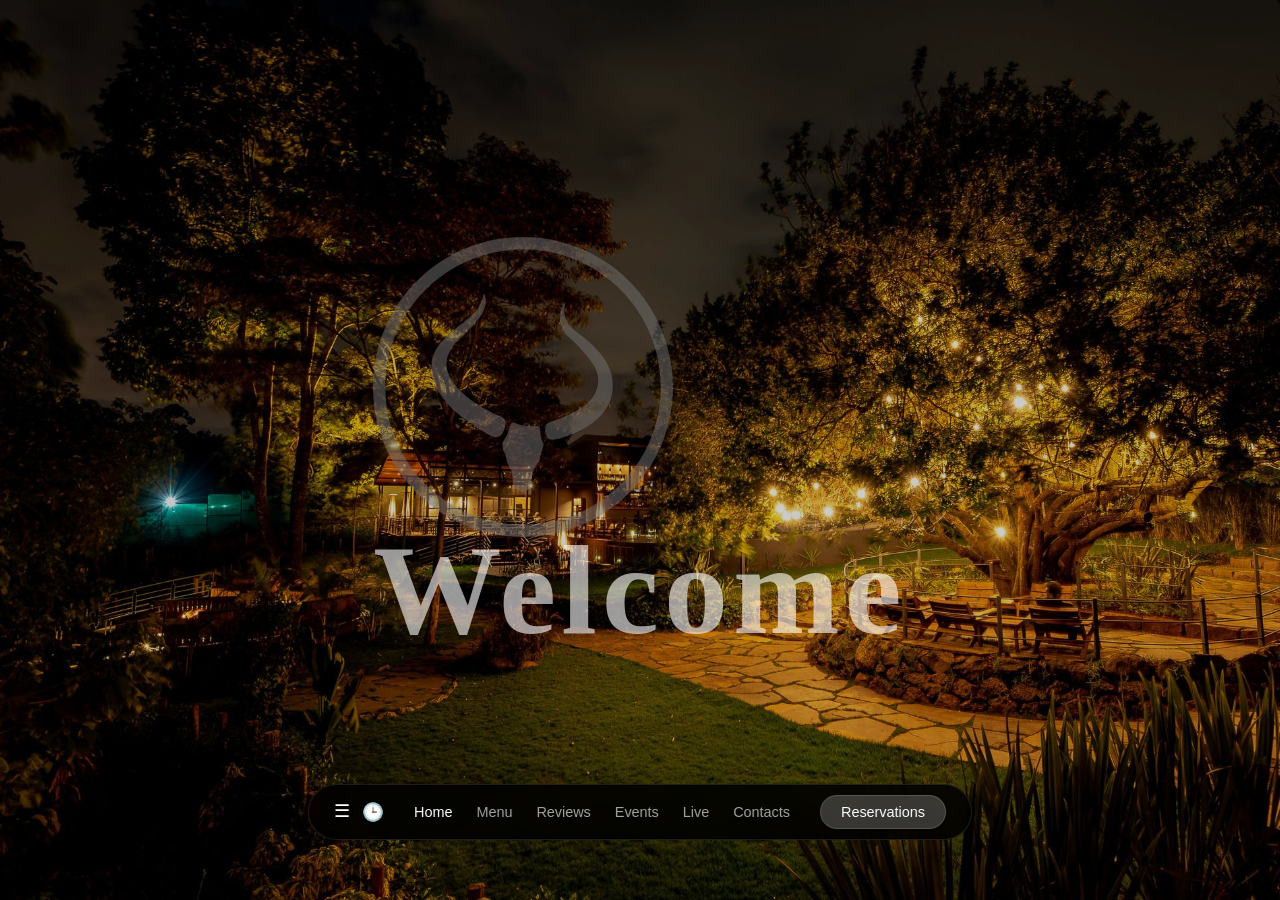
<file: index.html>
<!DOCTYPE html>
<html lang="en">
<head>
    <meta charset="UTF-8">
    <meta name="viewport" content="width=device-width, initial-scale=1.0">
    <title>Redirecting...</title>
    <script>
        // Redirect root to main.html
        window.location.href = '/main.html';
    </script>
</head>
<body>
    <p>Redirecting to home page...</p>
</body>
</html>
</file>
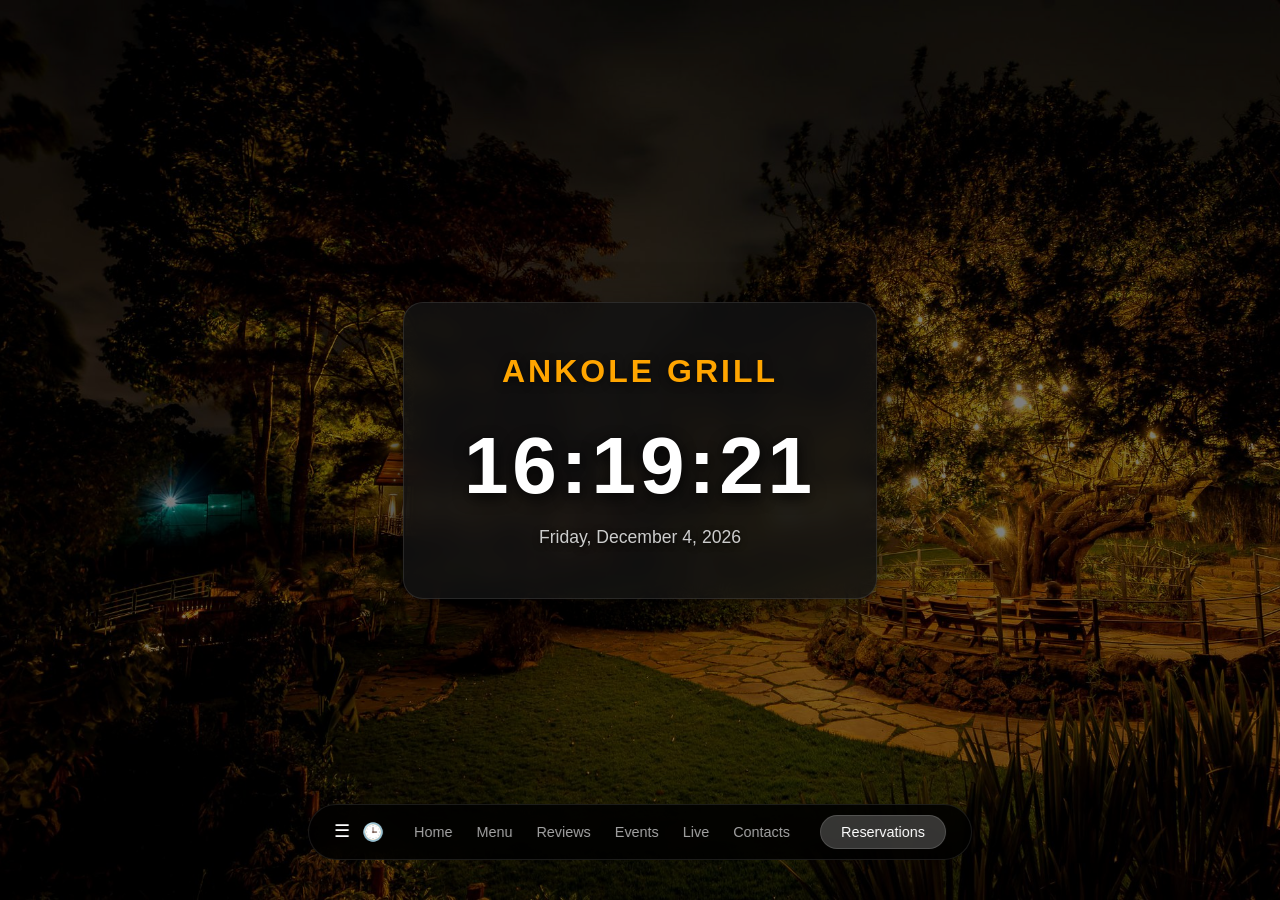
<file: clock.html>
<!DOCTYPE html>
<html lang="en">
<head>
    <meta charset="UTF-8">
    <meta name="viewport" content="width=device-width, initial-scale=1.0">
    <title>Clock - Ankole Grill</title>
    <link rel="stylesheet" href="shared.css">
    <link rel="stylesheet" href="clock.css">
</head>
<body>
    <main class="clock-container">
        <div class="clock-card">
            <h1>Ankole Grill</h1>
            <div class="clock-display" id="clock">00:00:00</div>
            <p class="clock-date" id="date"></p>
        </div>
    </main>

    <nav class="bottom-nav" aria-label="Main navigation">
        <div class="nav-icons">
            <button type="button" class="icon" aria-label="Open navigation menu" aria-expanded="false" aria-controls="clock-nav-links">☰</button>
            <a href="clock.html" title="Clock">🕒</a>
        </div>
        <div class="nav-links" id="clock-nav-links">
            <a href="main.html">Home</a>
            <a href="menu.html">Menu</a>
            <a href="reviews.html">Reviews</a>
            <a href="events.html">Events</a>
            <a href="live.html">Live</a>
            <a href="contacts.html">Contacts</a>
        </div>
        <a href="reservation.html" class="res-button">Reservations</a>
    </nav>
    <script src="main.js"></script>
</body>
</html>
</file>
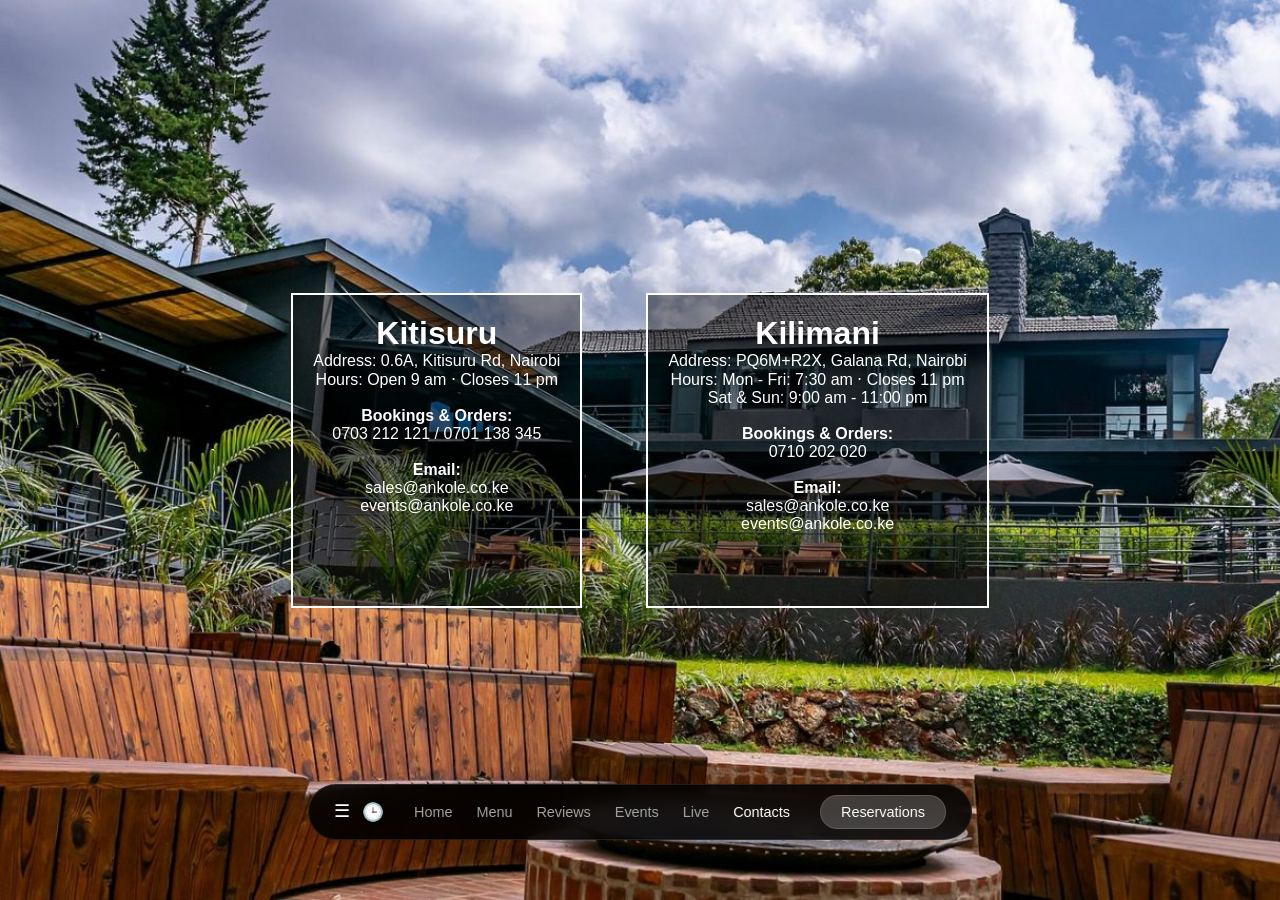
<file: contacts.html>
<!DOCTYPE html>
<html lang="en">
<head>
    <meta charset="UTF-8">
    <meta name="viewport" content="width=device-width, initial-scale=1.0">
    <meta name="description" content="Contact Ankole Grill restaurants">
    <title>Contacts - Ankole Grill</title>
    <link rel="stylesheet" href="shared.css">
    <link rel="stylesheet" href="contacts.css">
</head>
<body>
    <main class="mainbox">
        <div class="leftbox">
            <h1>Kitisuru</h1>
            <p>
                Address: 0.6A, Kitisuru Rd, Nairobi<br>
                Hours: Open 9 am ⋅ Closes 11 pm<br><br>
                <strong>Bookings & Orders:</strong><br>
                0703 212 121 / 0701 138 345<br><br>
                <strong>Email:</strong><br>
                sales@ankole.co.ke<br>
                events@ankole.co.ke
            </p>
        </div>

        <div class="rightbox">
            <h1>Kilimani</h1>
            <p>
                Address: PQ6M+R2X, Galana Rd, Nairobi<br>
                Hours: Mon - Fri: 7:30 am ⋅ Closes 11 pm<br>
                Sat & Sun: 9:00 am - 11:00 pm<br><br>
                <strong>Bookings & Orders:</strong><br>
                0710 202 020<br><br>
                <strong>Email:</strong><br>
                sales@ankole.co.ke<br>
                events@ankole.co.ke
            </p>
        </div>
    </main>

    <nav class="bottom-nav" aria-label="Main navigation">
        <div class="nav-icons">
            <button type="button" class="icon" aria-label="Open navigation menu" aria-expanded="false" aria-controls="contacts-nav-links">☰</button>
            <a href="clock.html" title="Clock">🕒</a>
        </div>
        <div class="nav-links" id="contacts-nav-links">
            <a href="main.html">Home</a>
            <a href="menu.html">Menu</a>
            <a href="reviews.html">Reviews</a>
            <a href="events.html">Events</a>
            <a href="live.html">Live</a>
            <a href="contacts.html" class="active">Contacts</a>
        </div>
        <a href="reservation.html" class="res-button">Reservations</a>
    </nav>
    <script src="main.js"></script>
</body>
</html>
</file>
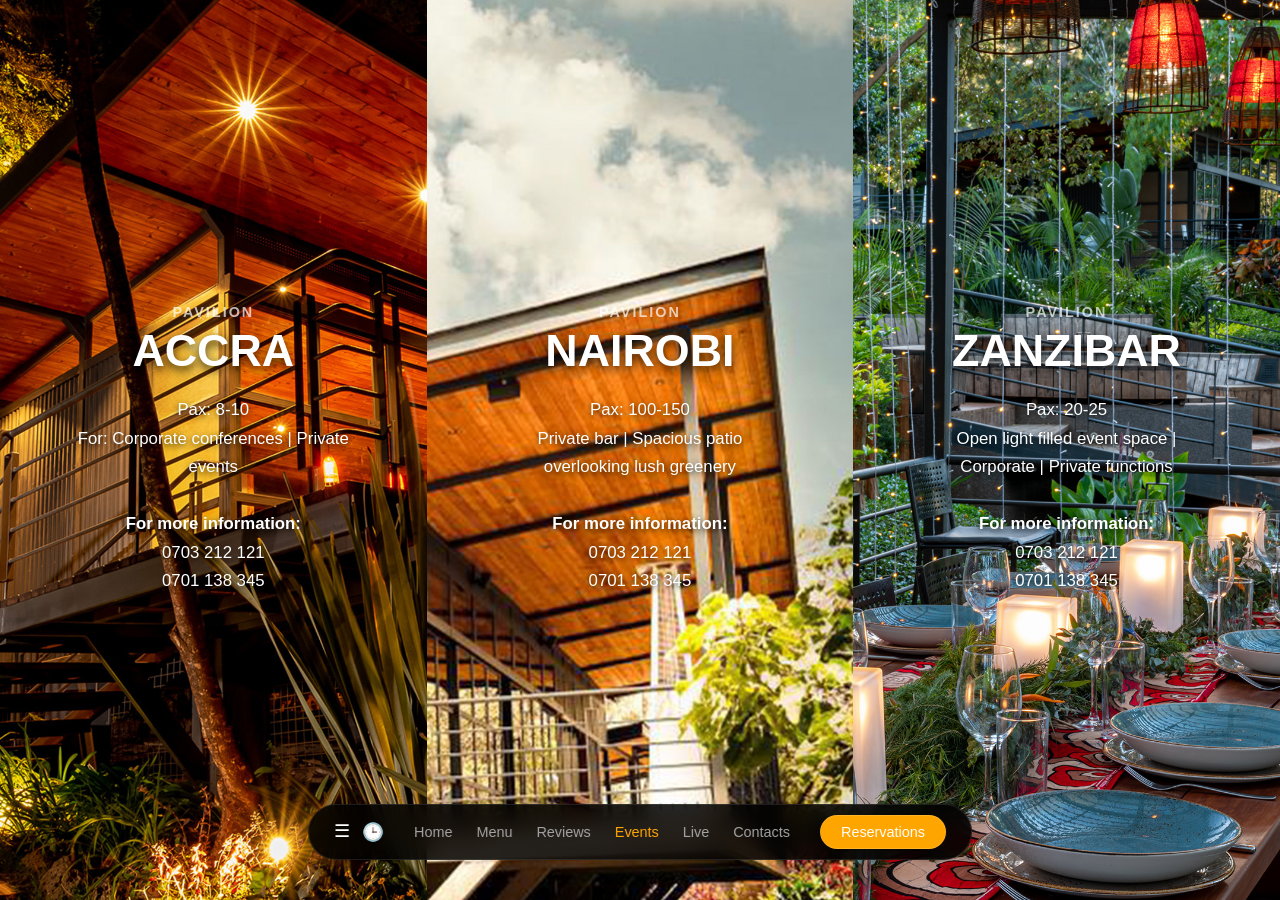
<file: events.html>
<!DOCTYPE html>
<html lang="en">
<head>
    <meta charset="UTF-8">
    <meta name="viewport" content="width=device-width, initial-scale=1.0">
    <meta name="description" content="Events at Ankole Grill">
    <title>Events - Ankole Grill</title>
    <link rel="stylesheet" href="shared.css">
    <link rel="stylesheet" href="events.css">
</head>
<body>
    <main class="main-container">
        <div class="left">
            <h3>Pavilion</h3>
            <h1>Accra</h1>
            <p>
                Pax: 8-10<br>
                For: Corporate conferences | Private events<br><br>
                <strong>For more information:</strong><br>
                0703 212 121<br>
                0701 138 345
            </p>
        </div>

        <div class="center">
            <h3>Pavilion</h3>
            <h1>Nairobi</h1>
            <p>
                Pax: 100-150<br>
                Private bar | Spacious patio overlooking lush greenery<br><br>
                <strong>For more information:</strong><br>
                0703 212 121<br>
                0701 138 345
            </p>
        </div>

        <div class="right">
            <h3>Pavilion</h3>
            <h1>Zanzibar</h1>
            <p>
                Pax: 20-25<br>
                Open light filled event space | Corporate | Private functions<br><br>
                <strong>For more information:</strong><br>
                0703 212 121<br>
                0701 138 345
            </p>
        </div>
    </main>

    <nav class="bottom-nav" aria-label="Main navigation">
        <div class="nav-icons">
            <button type="button" class="icon" aria-label="Open navigation menu" aria-expanded="false" aria-controls="events-nav-links">☰</button>
            <a href="clock.html" title="Clock">🕒</a>
        </div>
        <div class="nav-links" id="events-nav-links">
            <a href="main.html">Home</a>
            <a href="menu.html">Menu</a>
            <a href="reviews.html">Reviews</a>
            <a href="events.html" class="active">Events</a>
            <a href="live.html">Live</a>
            <a href="contacts.html">Contacts</a>
        </div>
        <a href="reservation.html" class="res-button">Reservations</a>
    </nav>
    <script src="main.js"></script>
</body>
</html>
</file>
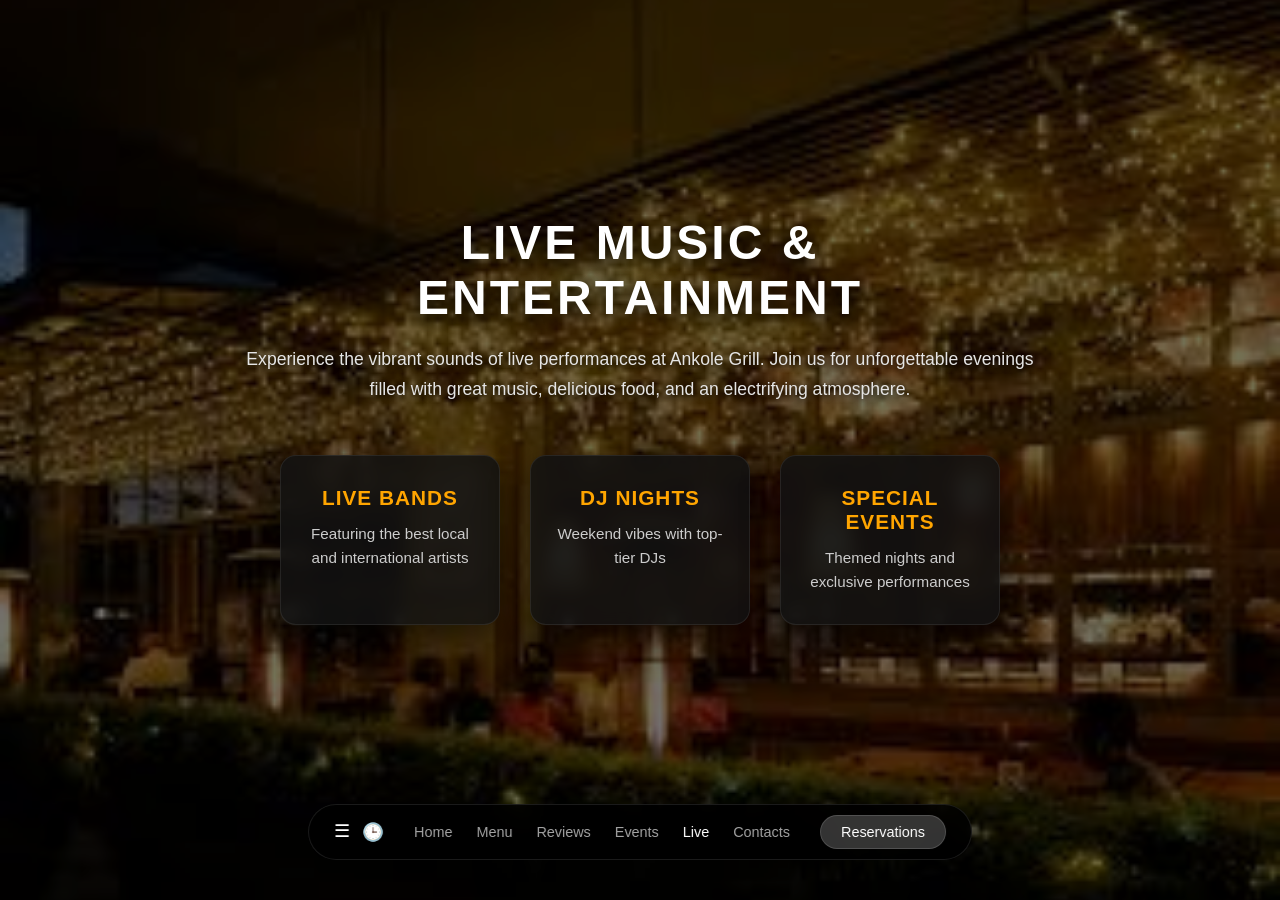
<file: live.html>
<!DOCTYPE html>
<html lang="en">
<head>
    <meta charset="UTF-8">
    <meta name="viewport" content="width=device-width, initial-scale=1.0">
    <meta name="description" content="Ankole Grill - Live Music & Entertainment">
    <title>Live - Ankole Grill</title>
    <link rel="stylesheet" href="shared.css">
    <link rel="stylesheet" href="live.css">
</head>
<body>
    <main class="live-container">
        <div class="live-content">
            <h1>Live Music & Entertainment</h1>
            <p>Experience the vibrant sounds of live performances at Ankole Grill. Join us for unforgettable evenings filled with great music, delicious food, and an electrifying atmosphere.</p>
            <div class="live-highlights">
                <div class="highlight-item">
                    <h2>Live Bands</h2>
                    <p>Featuring the best local and international artists</p>
                </div>
                <div class="highlight-item">
                    <h2>DJ Nights</h2>
                    <p>Weekend vibes with top-tier DJs</p>
                </div>
                <div class="highlight-item">
                    <h2>Special Events</h2>
                    <p>Themed nights and exclusive performances</p>
                </div>
            </div>
        </div>
    </main>

    <nav class="bottom-nav" aria-label="Main navigation">
        <div class="nav-icons">
            <button type="button" class="icon" aria-label="Open navigation menu" aria-expanded="false" aria-controls="live-nav-links">☰</button>
            <a href="clock.html" title="Clock">🕒</a>
        </div>
        <div class="nav-links" id="live-nav-links">
            <a href="main.html">Home</a>
            <a href="menu.html">Menu</a>
            <a href="reviews.html">Reviews</a>
            <a href="events.html">Events</a>
            <a href="live.html" class="active">Live</a>
            <a href="contacts.html">Contacts</a>
        </div>
        <a href="reservation.html" class="res-button">Reservations</a>
    </nav>
    <script src="main.js"></script>
</body>
</html>
</file>
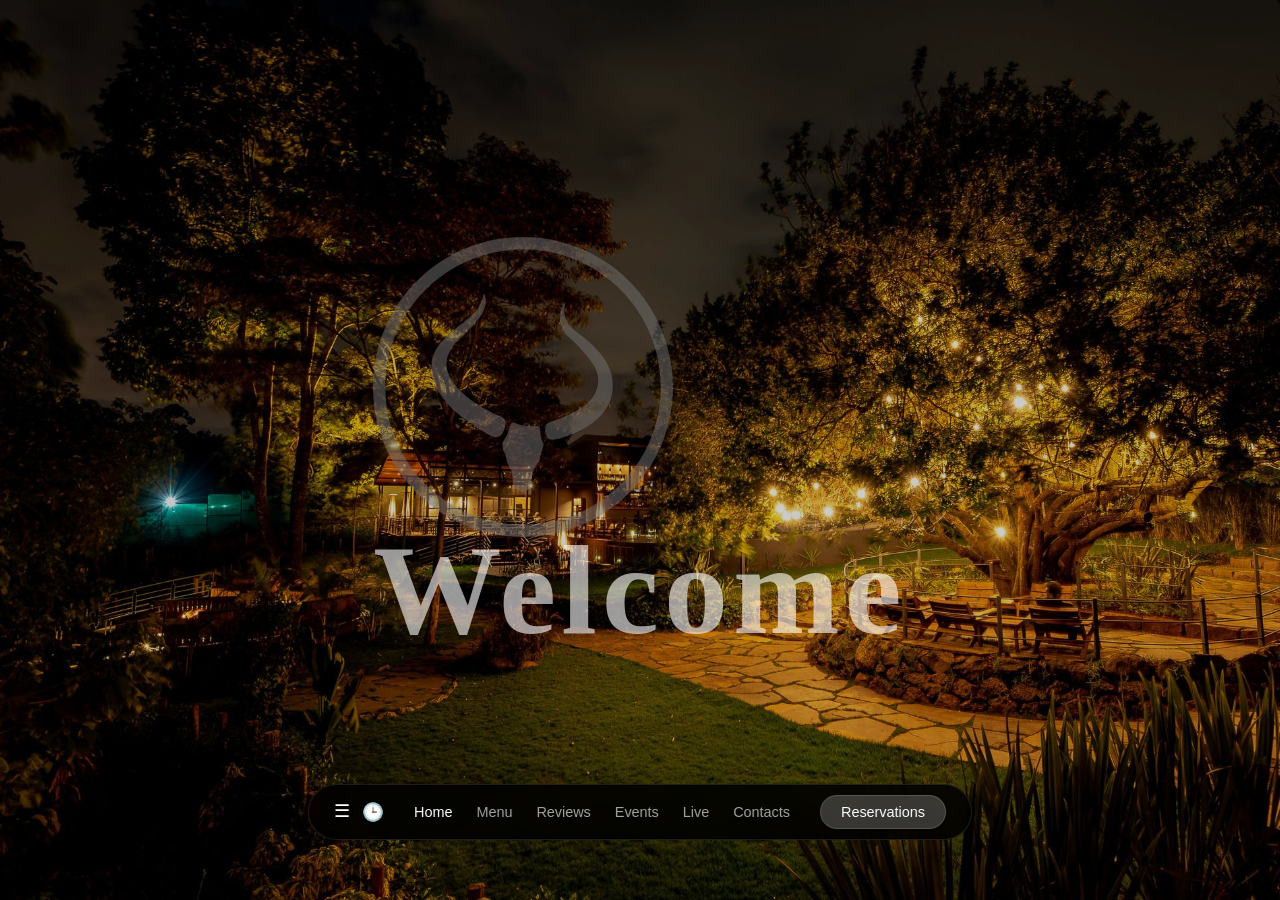
<file: main.html>
<!DOCTYPE html>
<html lang="en">
<head>
    <meta charset="UTF-8">
    <meta name="viewport" content="width=device-width, initial-scale=1.0">
    <meta name="description" content="Ankole Grill - Welcome to our restaurant">
    <title>Ankole Grill - Home</title>
    <link rel="stylesheet" href="shared.css">
    <link rel="stylesheet" href="main.css">
</head>
<body>
    <main class="home-hero">
        <div class="center-content">
            <img src="logo.svg" alt="Ankole Grill Logo" class="main-logo">
            <h1 class="welcome-text">Welcome</h1>
        </div>

        <nav class="bottom-nav" aria-label="Main navigation">
            <div class="nav-icons">
                <button type="button" class="icon" aria-label="Open navigation menu" aria-expanded="false" aria-controls="main-nav-links">☰</button>
                <a href="clock.html" title="Clock">🕒</a>
            </div>
            <div class="nav-links" id="main-nav-links">
                <a href="main.html" class="active">Home</a>
                <a href="menu.html">Menu</a>
                <a href="reviews.html">Reviews</a>
                <a href="events.html">Events</a>
                <a href="live.html">Live</a>
                <a href="contacts.html">Contacts</a>
            </div>

            <a href="reservation.html" class="res-button">Reservations</a>
        </nav>
    </main>
    <script src="main.js"></script>
</body>
</html>
</file>
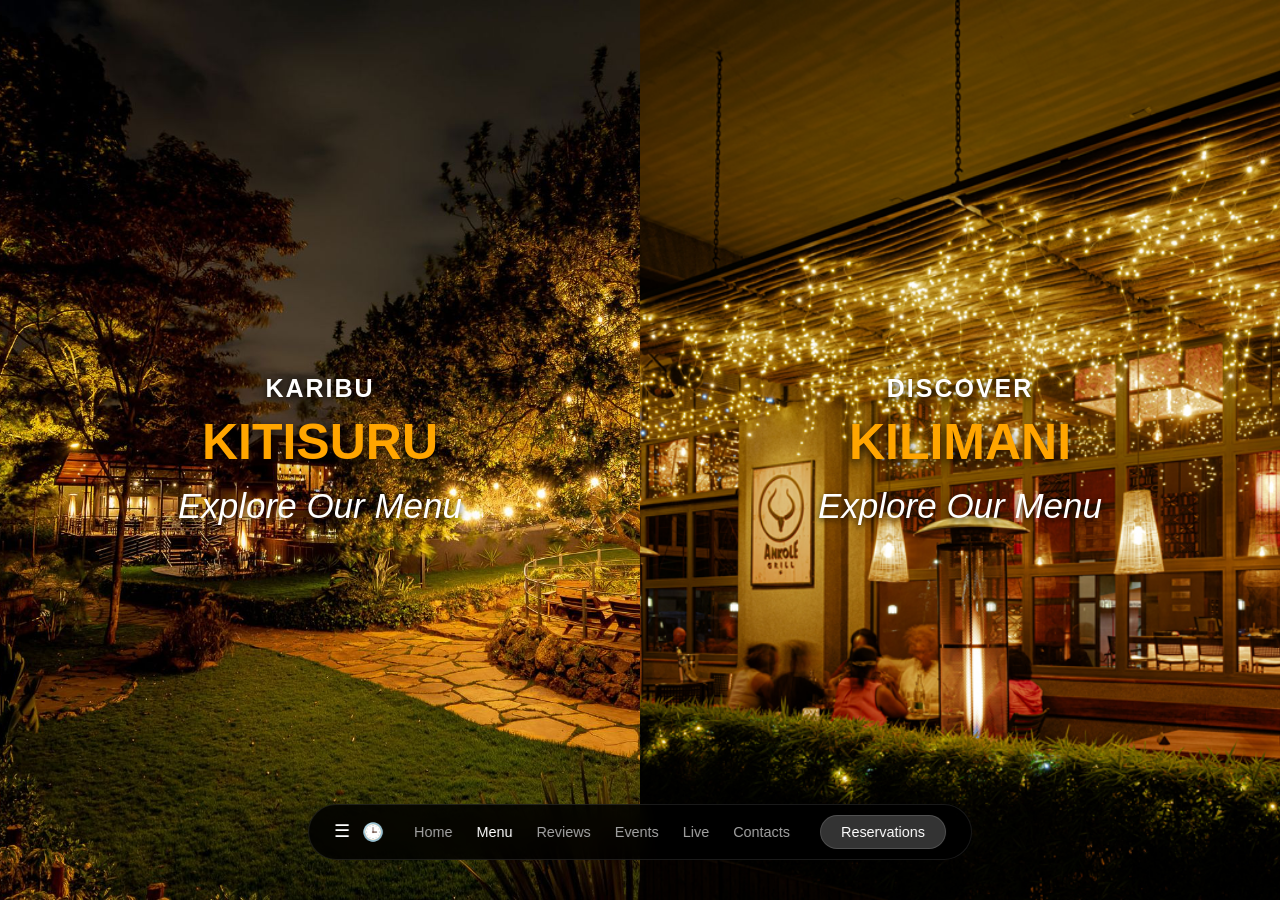
<file: menu.html>
<!DOCTYPE html>
<html lang="en">
<head>
    <meta charset="UTF-8">
    <meta name="viewport" content="width=device-width, initial-scale=1.0">
    <meta name="description" content="Explore Ankole Grill menu">
    <title>Menu - Ankole Grill</title>
    <link rel="stylesheet" href="shared.css">
    <link rel="stylesheet" href="menu.css">
</head>
<body>
    <main class="main-container">
        <div class="left">
            <h3>Karibu</h3>
            <h1>Kitisuru</h1>
            <h2>Explore Our Menu</h2>
        </div>

        <div class="right">
            <h3>Discover</h3>
            <h1>Kilimani</h1>
            <h2>Explore Our Menu</h2>
        </div>
    </main>

    <nav class="bottom-nav" aria-label="Main navigation">
        <div class="nav-icons">
            <button type="button" class="icon" aria-label="Open navigation menu" aria-expanded="false" aria-controls="menu-nav-links">☰</button>
            <a href="clock.html" title="Clock">🕒</a>
        </div>
        <div class="nav-links" id="menu-nav-links">
            <a href="main.html">Home</a>
            <a href="menu.html" class="active">Menu</a>
            <a href="reviews.html">Reviews</a>
            <a href="events.html">Events</a>
            <a href="live.html">Live</a>
            <a href="contacts.html">Contacts</a>
        </div>
        <a href="reservation.html" class="res-button">Reservations</a>
    </nav>
    <script src="main.js"></script>
</body>
</html>
</file>
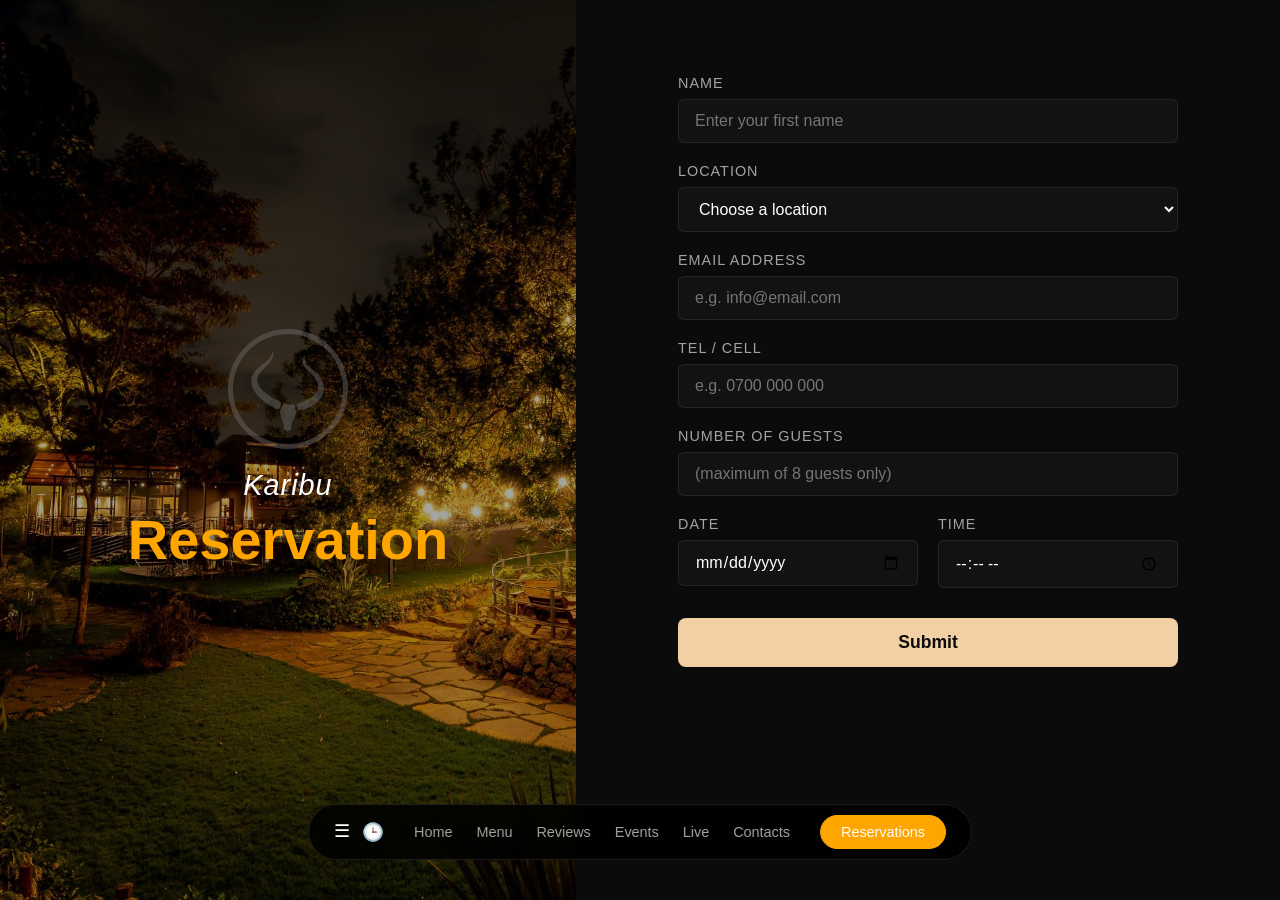
<file: reservation.html>
<!DOCTYPE html>
<html lang="en">
<head>
    <meta charset="UTF-8">
    <meta name="viewport" content="width=device-width, initial-scale=1.0">
    <meta name="description" content="Book a table at Ankole Grill">
    <title>Reservation - Ankole Grill</title>
    <link rel="stylesheet" href="shared.css">
    <link rel="stylesheet" href="reservation.css">
</head>
<body>
    <main class="reservation-container">
        <div class="brand-panel">
            <div class="logo-wrapper">
                <img src="logo.svg" alt="Ankole Grill Logo" class="brand-logo">
            </div>
            <div class="brand-text">
                <h3>Karibu</h3>
                <h1>Reservation</h1>
            </div>
        </div>

        <div class="form-panel">
            <form action="#" method="POST" class="booking-form" novalidate>
                <div class="form-group">
                    <label for="name">Name</label>
                    <input type="text" id="name" name="name" placeholder="Enter your first name" required>
                </div>

                <div class="form-group">
                    <label for="location">Location</label>
                    <select id="location" name="location" required>
                        <option value="" disabled selected hidden>Choose a location</option>
                        <option value="kitisuru">Kitisuru (Open 9 am - Closes 11 pm)</option>
                        <option value="kilimani">Kilimani (Open 7:30 am - Closes 11 pm)</option>
                    </select>
                </div>

                <div class="form-group">
                    <label for="email">Email Address</label>
                    <input type="email" id="email" name="email" placeholder="e.g. info@email.com" required>
                </div>

                <div class="form-group">
                    <label for="tel">Tel / Cell</label>
                    <input type="tel" id="tel" name="tel" placeholder="e.g. 0700 000 000" required>
                </div>

                <div class="form-group">
                    <label for="guests">Number of Guests</label>
                    <input type="number" id="guests" name="guests" min="1" max="8" placeholder="(maximum of 8 guests only)" required>
                </div>

                <div class="form-row">
                    <div class="form-group half-width">
                        <label for="date">Date</label>
                        <input type="date" id="date" name="date" required>
                    </div>

                    <div class="form-group half-width">
                        <label for="time">Time</label>
                        <input type="time" id="time" name="time" required>
                    </div>
                </div>

                <button type="submit" class="submit-button">Submit</button>
                <p id="formStatus" class="form-status" role="status" aria-live="polite"></p>
            </form>
        </div>
    </main>

    <nav class="bottom-nav" aria-label="Main navigation">
        <div class="nav-icons">
            <button type="button" class="icon" aria-label="Open navigation menu" aria-expanded="false" aria-controls="reservation-nav-links">☰</button>
            <a href="clock.html" title="Clock">🕒</a>
        </div>
        <div class="nav-links" id="reservation-nav-links">
            <a href="main.html">Home</a>
            <a href="menu.html">Menu</a>
            <a href="reviews.html">Reviews</a>
            <a href="events.html">Events</a>
            <a href="live.html">Live</a>
            <a href="contacts.html">Contacts</a>
        </div>
        <a href="reservation.html" class="res-button active">Reservations</a>
    </nav>
    <script src="main.js"></script>
</body>
</html>
</file>
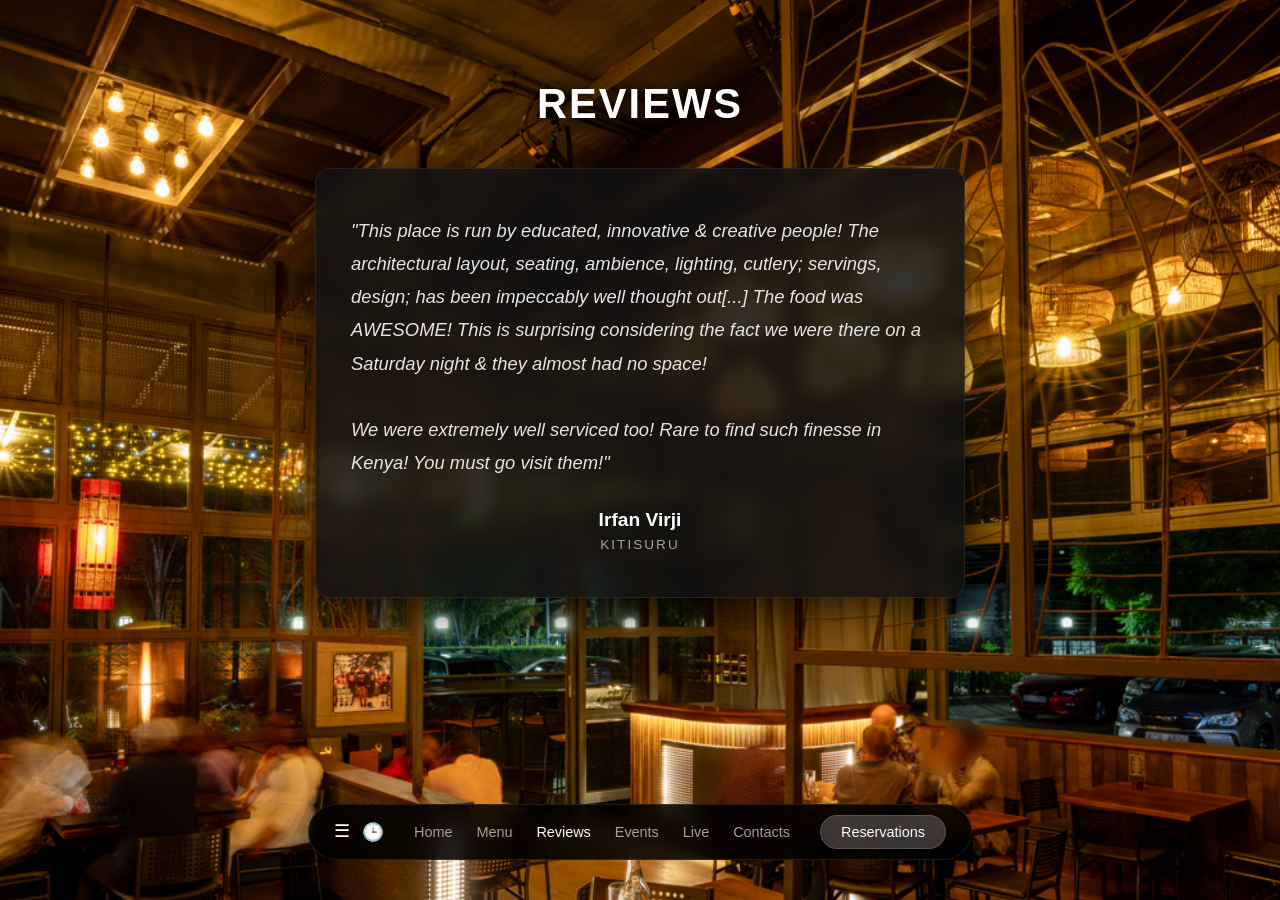
<file: reviews.html>
<!DOCTYPE html>
<html lang="en">
<head>
    <meta charset="UTF-8">
    <meta name="viewport" content="width=device-width, initial-scale=1.0">
    <meta name="description" content="Reviews from Ankole Grill customers">
    <title>Reviews - Ankole Grill</title>
    <link rel="stylesheet" href="shared.css">
    <link rel="stylesheet" href="reviews.css">
</head>
<body>
    <main class="reviews-container">
        <h1>Reviews</h1>

        <div class="review-card">
            <p class="review-text">
                "This place is run by educated, innovative & creative people! The architectural layout, seating, ambience, lighting, cutlery; servings, design; has been impeccably well thought out[...]
                The food was AWESOME! This is surprising considering the fact we were there on a Saturday night & they almost had no space!<br><br>
                We were extremely well serviced too! Rare to find such finesse in Kenya! You must go visit them!"
            </p>

            <div class="review-author">
                <span class="author-name">irfan virji</span>
                <span class="author-location">KITISURU</span>
            </div>
        </div>
    </main>

    <nav class="bottom-nav" aria-label="Main navigation">
        <div class="nav-icons">
            <button type="button" class="icon" aria-label="Open navigation menu" aria-expanded="false" aria-controls="reviews-nav-links">☰</button>
            <a href="clock.html" title="Clock">🕒</a>
        </div>
        <div class="nav-links" id="reviews-nav-links">
            <a href="main.html">Home</a>
            <a href="menu.html">Menu</a>
            <a href="reviews.html" class="active">Reviews</a>
            <a href="events.html">Events</a>
            <a href="live.html">Live</a>
            <a href="contacts.html">Contacts</a>
        </div>
        <a href="reservation.html" class="res-button">Reservations</a>
    </nav>
    <script src="main.js"></script>
</body>
</html>
</file>
<file: shared.css>
/* Shared Styles - Ankole Grill */

:root {
    --color-bg: #0b0b0b;
    --color-text: #ffffff;
    --color-text-muted: #a3a3a3;
    --color-text-dim: #cccccc;
    --color-accent: orange;
    --color-accent-hover: #ff9800;
    --color-card-bg: rgba(18, 18, 18, 0.85);
    --color-card-border: rgba(255, 255, 255, 0.08);
    --color-overlay: rgba(0, 0, 0, 0.55);
    --color-nav-bg: rgba(0, 0, 0, 0.85);
    --color-nav-border: rgba(255, 255, 255, 0.1);
    --color-btn-bg: rgba(255, 255, 255, 0.2);
    --color-btn-bg-hover: rgba(255, 255, 255, 0.35);
    --color-btn-border: rgba(255, 255, 255, 0.15);
    --font-primary: -apple-system, BlinkMacSystemFont, "Segoe UI", Roboto, Helvetica, Arial, sans-serif;
    --shadow-card: 0 15px 35px rgba(0, 0, 0, 0.6);
    --shadow-nav: 0 20px 50px rgba(0, 0, 0, 0.7);
    --radius-sm: 6px;
    --radius-md: 8px;
    --radius-lg: 16px;
    --radius-pill: 30px;
    --radius-round: 50px;
    --transition-fast: 0.2s ease;
    --transition-normal: 0.4s ease-in-out;
    --transition-slow: 0.5s ease-in-out;
}

* {
    box-sizing: border-box;
}

body, html {
    margin: 0;
    padding: 0;
    width: 100%;
    height: 100%;
    overflow-x: hidden;
    font-family: var(--font-primary);
    background-color: var(--color-bg);
    color: var(--color-text);
}

img {
    max-width: 100%;
    height: auto;
    display: block;
}

a {
    text-decoration: none;
    color: inherit;
}

button,
input,
select {
    font: inherit;
}

h1, h2, h3, h4, h5, h6 {
    margin: 0;
}

p {
    margin: 0;
}

button:focus-visible,
a:focus-visible,
input:focus-visible,
select:focus-visible {
    outline: 2px solid var(--color-accent);
    outline-offset: 2px;
}

.bottom-nav {
    display: flex;
    align-items: center;
    position: fixed;
    bottom: 40px;
    left: 50%;
    transform: translateX(-50%);
    background-color: var(--color-nav-bg);
    backdrop-filter: blur(10px);
    -webkit-backdrop-filter: blur(10px);
    padding: 10px 25px;
    border-radius: var(--radius-round);
    gap: 20px;
    z-index: 1000;
    white-space: nowrap;
    border: 1px solid var(--color-nav-border);
}

.nav-icons {
    display: flex;
    align-items: center;
    gap: 12px;
}

.nav-icons .icon {
    color: white;
    cursor: pointer;
    font-size: 1.1rem;
    background: transparent;
    border: none;
    padding: 0;
    line-height: 1;
}

.nav-icons a {
    text-decoration: none;
    font-size: 1.1rem;
}

.nav-links {
    display: flex;
    align-items: center;
    justify-content: center;
    flex-grow: 1;
    gap: 4px;
}

.nav-links a {
    color: var(--color-text-muted);
    text-decoration: none;
    margin: 0 10px;
    font-size: 0.9rem;
    transition: color var(--transition-fast);
}

.nav-links a:hover,
.nav-links a.active {
    color: var(--color-text);
    font-weight: 500;
}

.nav-links.open {
    display: flex;
}

.res-button {
    background-color: var(--color-btn-bg);
    padding: 8px 20px;
    border-radius: var(--radius-pill);
    color: white;
    text-decoration: none;
    font-size: 0.9rem;
    font-weight: 500;
    border: 1px solid var(--color-btn-border);
    transition: background-color var(--transition-fast);
}

.res-button:hover {
    background-color: var(--color-btn-bg-hover);
}

.res-button.active {
    background-color: var(--color-accent);
    border-color: var(--color-accent);
    font-weight: 500;
}

.form-group {
    display: flex;
    flex-direction: column;
    gap: 8px;
}

.form-group label {
    font-size: 0.9rem;
    font-weight: 500;
    color: var(--color-text-muted);
    text-transform: uppercase;
    letter-spacing: 1px;
}

.form-group input,
.form-group select {
    background-color: rgba(255, 255, 255, 0.03);
    border: 1px solid var(--color-card-border);
    border-radius: var(--radius-sm);
    padding: 12px 16px;
    color: var(--color-text);
    font-size: 1rem;
    outline: none;
    transition: border-color var(--transition-normal), background-color var(--transition-normal);
    width: 100%;
}

.form-group input:focus,
.form-group select:focus {
    border-color: var(--color-accent);
    background-color: rgba(255, 255, 255, 0.06);
}

.form-group select option {
    background-color: #121212;
    color: var(--color-text);
}

.form-row {
    display: flex;
    gap: 20px;
    width: 100%;
}

.half-width {
    width: 50%;
}

.submit-button {
    background-color: #f3d0a4;
    color: var(--color-bg);
    font-size: 1.1rem;
    font-weight: 600;
    border: none;
    border-radius: var(--radius-md);
    padding: 14px;
    margin-top: 10px;
    cursor: pointer;
    transition: background-color var(--transition-normal), transform 0.3s ease-in-out;
}

.submit-button:hover {
    background-color: #e6be8e;
}

.submit-button:active {
    transform: scale(0.99);
}

.form-status {
    margin-top: 14px;
    min-height: 24px;
    font-size: 0.95rem;
    font-weight: 500;
}

.form-status.success {
    color: #7ee8a2;
}

.form-status.error {
    color: #ff8b8b;
}

.card {
    background-color: var(--color-card-bg);
    backdrop-filter: blur(8px);
    -webkit-backdrop-filter: blur(8px);
    border: 1px solid var(--color-card-border);
    border-radius: var(--radius-lg);
    box-shadow: var(--shadow-card);
}

.highlight-item {
    background-color: rgba(18, 18, 18, 0.85);
    backdrop-filter: blur(8px);
    -webkit-backdrop-filter: blur(8px);
    border: 1px solid var(--color-card-border);
    border-radius: var(--radius-lg);
    padding: 30px 25px;
    width: 220px;
    box-shadow: var(--shadow-card);
    transition: transform var(--transition-slow), border-color var(--transition-slow);
}

.highlight-item:hover {
    transform: translateY(-5px);
    border-color: rgba(255, 255, 255, 0.2);
}

.text-center { text-align: center; }
.text-left { text-align: left; }
.text-right { text-align: right; }

.sr-only {
    position: absolute;
    width: 1px;
    height: 1px;
    padding: 0;
    margin: -1px;
    overflow: hidden;
    clip: rect(0, 0, 0, 0);
    white-space: nowrap;
    border: 0;
}

@media (max-width: 900px) {
    .bottom-nav {
        bottom: 20px;
        padding: 8px 15px;
        gap: 12px;
    }

    .nav-links a {
        margin: 0 5px;
        font-size: 0.8rem;
    }

    .res-button {
        padding: 6px 14px;
        font-size: 0.8rem;
    }

    .form-row {
        flex-direction: column;
        gap: 0;
    }

    .half-width {
        width: 100%;
    }
}

@media (max-width: 600px) {
    .bottom-nav {
        flex-wrap: wrap;
        justify-content: center;
        border-radius: var(--radius-lg);
    }

    .nav-links {
        display: none;
        order: 3;
        width: 100%;
        justify-content: center;
        margin-top: 8px;
        position: absolute;
        left: 0;
        right: 0;
        bottom: 100%;
        background-color: rgba(0, 0, 0, 0.95);
        padding: 20px;
        border-radius: 16px 16px 0 0;
        margin-bottom: 10px;
        gap: 15px;
        flex-direction: column;
    }

    .nav-links.open {
        display: flex;
    }

    .nav-links a {
        margin: 0;
    }
}
</file>
<file: clock.css>
.clock-container {
    width: 100%;
    height: 100vh;
    display: flex;
    justify-content: center;
    align-items: center;
    background-image: url("first.jpg");
    background-size: cover;
    background-position: center;
    background-repeat: no-repeat;
    position: relative;
}

.clock-container::before {
    content: '';
    position: absolute;
    top: 0;
    left: 0;
    width: 100%;
    height: 100%;
    background-color: rgba(0, 0, 0, 0.5);
    z-index: 1;
}

.clock-card {
    position: relative;
    z-index: 2;
    text-align: center;
    background-color: rgba(18, 18, 18, 0.85);
    backdrop-filter: blur(10px);
    -webkit-backdrop-filter: blur(10px);
    border: 1px solid rgba(255, 255, 255, 0.1);
    border-radius: 20px;
    padding: 50px 60px;
    box-shadow: 0 20px 50px rgba(0, 0, 0, 0.7);
}

.clock-card h1 {
    font-size: 2rem;
    font-weight: 700;
    text-transform: uppercase;
    letter-spacing: 3px;
    margin: 0 0 30px 0;
    color: orange;
    text-shadow: 0 2px 8px rgba(0, 0, 0, 0.6);
}

.clock-display {
    font-size: 5rem;
    font-weight: 700;
    letter-spacing: 4px;
    font-variant-numeric: tabular-nums;
    text-shadow: 0 4px 15px rgba(0, 0, 0, 0.8);
    margin-bottom: 15px;
}

.clock-date {
    font-size: 1.1rem;
    color: #cccccc;
    margin: 0;
    text-shadow: 0 2px 6px rgba(0, 0, 0, 0.8);
}

@media (max-width: 600px) {
    .clock-card {
        padding: 30px 30px;
        margin: 20px;
    }
    
    .clock-display {
        font-size: 3rem;
    }
    
    .clock-card h1 {
        font-size: 1.5rem;
    }
}
</file>
<file: contacts.css>
.mainbox {
    background-image: url("contacts.jpeg");
    width: 100vw;
    height: 100vh;
    background-repeat: no-repeat;
    background-size: cover;
    display: flex;
    flex-direction: row;
    justify-content: center;
    align-items: center;
    gap: 5%;
}

.leftbox {
    height: auto;
    min-height: 35%;
    border: 2px double white;
    display: flex;
    flex-direction: column;
    align-items: center;
    padding: 20px;
    background-color: rgba(0, 0, 0, 0.4);
    margin: 0;
    transition: all 0.5s ease-in-out;
}

.rightbox {
    height: auto;
    min-height: 35%;
    border: 2px double white;
    display: flex;
    flex-direction: column;
    align-items: center;
    padding: 20px;
    background-color: rgba(0, 0, 0, 0.4);
    margin: 0;
    transition: all 0.5s ease-in-out;
}

h1, p {
    color: white;
    text-align: center;
}

.bottom-nav {
    bottom: 60px;
}

@media (max-width: 900px) {
    .mainbox {
        flex-direction: column;
        height: auto;
        min-height: 100vh;
        padding: 40px 20px 140px 20px;
    }
    
    .leftbox, .rightbox {
        width: 90%;
        max-width: 400px;
    }
}
</file>
<file: events.css>
.main-container {
    display: flex;
    flex-direction: row;
    width: 100%;
    height: 100vh;
}

.left, .center, .right {
    width: 33.33%;
    height: 100vh;
    display: flex;
    flex-direction: column;
    justify-content: center;
    text-align: center;
    background-size: cover;
    background-position: center;
    background-repeat: no-repeat;
    color: white;
    padding: 0 20px;
}

.left {
    background-image: url("accra.jpg");
}

.center {
    background-image: url("nairobipavilion_2024.jpg");
}

.right {
    background-image: url("Zanzibar.jpg");
}

.left h3, .center h3, .right h3 {
    font-size: 0.9rem;
    text-transform: uppercase;
    letter-spacing: 2px;
    margin-bottom: 5px;
    color: rgba(255, 255, 255, 0.7);
}

.left h1, .center h1, .right h1 {
    font-size: 2.8rem;
    font-weight: 700;
    margin-top: 0;
    margin-bottom: 20px;
    text-transform: uppercase;
    text-shadow: 0 4px 10px rgba(0, 0, 0, 0.8);
}

.left p, .center p, .right p {
    font-size: 1.05rem;
    line-height: 1.7;
    text-shadow: 0 2px 6px rgba(0, 0, 0, 0.8);
    max-width: 280px;
    margin: 0 auto;
}

.nav-links a.active {
    color: orange;
    font-weight: 500;
}

.res-button {
    background-color: orange;
    transition: transform 0.4s ease-in-out, background-color 0.4s ease-in-out;
}

.res-button:hover {
    transform: scale(1.03);
    background-color: #ff9800;
}

@media (max-width: 900px) {
    .main-container {
        flex-direction: column;
    }
    
    .left, .center, .right {
        width: 100%;
        height: 33.33vh;
        min-height: 350px;
    }
}
</file>
<file: live.css>
.live-container {
    width: 100%;
    min-height: 100vh;
    display: flex;
    justify-content: center;
    align-items: center;
    padding: 80px 20px 140px 20px;
    box-sizing: border-box;
    background-image: url("left.jpeg");
    background-size: cover;
    background-position: center;
    background-repeat: no-repeat;
    background-attachment: fixed;
    position: relative;
}

.live-container::before {
    content: '';
    position: absolute;
    top: 0;
    left: 0;
    width: 100%;
    height: 100%;
    background-color: rgba(0, 0, 0, 0.55);
    z-index: 1;
}

.live-content {
    position: relative;
    z-index: 2;
    text-align: center;
    max-width: 800px;
    width: 100%;
}

.live-content h1 {
    font-size: 3rem;
    font-weight: 700;
    text-transform: uppercase;
    letter-spacing: 3px;
    margin-bottom: 20px;
    text-shadow: 0 4px 15px rgba(0, 0, 0, 0.8);
}

.live-content > p {
    font-size: 1.1rem;
    line-height: 1.7;
    color: #e5e5e5;
    margin-bottom: 50px;
    text-shadow: 0 2px 6px rgba(0, 0, 0, 0.8);
}

.live-highlights {
    display: flex;
    justify-content: center;
    gap: 30px;
    flex-wrap: wrap;
}

.highlight-item h2 {
    font-size: 1.3rem;
    font-weight: 600;
    color: orange;
    margin: 0 0 12px 0;
    text-transform: uppercase;
    letter-spacing: 1px;
}

.highlight-item p {
    font-size: 0.95rem;
    line-height: 1.6;
    color: #cccccc;
    margin: 0;
}

@media (max-width: 600px) {
    .live-content h1 {
        font-size: 2rem;
    }
    
    .highlight-item {
        width: 100%;
        max-width: 300px;
    }
}
</file>
<file: main.css>
.home-hero {
    background: linear-gradient(rgba(0,0,0,0.2), rgba(0,0,0,0.2)), url("first.jpg");
    background-size: cover;
    background-position: center;
    height: 100vh;
    width: 100%;
    display: flex;
    flex-direction: column;
    align-items: center;
    justify-content: center;
    position: relative;
    margin: 0;
    transition: all 0.5s ease-in-out;
}

.center-content {
    text-align: center;
    color: rgba(255, 255, 255, 0.6);
}

.main-logo {
    width: 300px;
    height: 300px;
}

.welcome-text {
    font-size: 8rem;
    font-family: serif;
    margin-top: -20px;
    letter-spacing: 0.04em;
}

.bottom-nav {
    bottom: 60px;
}

.nav-links a {
    font-size: 0.9rem;
}

.res-button {
    background-color: rgba(255, 255, 255, 0.2);
    padding: 8px 20px;
    border-radius: 30px;
    color: white;
    text-decoration: none;
}

@media (max-width: 600px) {
    .welcome-text {
        font-size: 4rem;
        letter-spacing: 0.02em;
    }

    .main-logo {
        width: 200px;
        height: 200px;
    }
}
</file>
<file: menu.css>
.main-container {
    display: flex;
    flex-direction: row;
    width: 100%;
    height: 100vh;
}

.left {
    width: 50%;
    height: 100vh;
    background-image: url("first.jpg");
    background-repeat: no-repeat;
    background-size: cover;
    background-position: center;
    display: flex;
    flex-direction: column;
    justify-content: center;
    align-items: center;
    transition: all 0.5s ease-in-out;
}

.right {
    width: 50%;
    height: 100vh;
    background-image: url("kilimani.jpg");
    background-repeat: no-repeat;
    background-size: cover;
    background-position: center;
    display: flex;
    flex-direction: column;
    justify-content: center;
    align-items: center;
}

.left h3, .right h3 {
    color: white;
    text-align: center;
    font-size: 25px;
    margin: 0 0 10px 0;
    text-shadow: 0 2px 6px rgba(0, 0, 0, 0.8);
    text-transform: uppercase;
    letter-spacing: 2px;
}

.left h1, .right h1 {
    color: orange;
    text-align: center;
    font-size: 50px;
    margin: 0 0 15px 0;
    text-transform: uppercase;
    font-weight: 700;
    text-shadow: 0 4px 10px rgba(0, 0, 0, 0.8);
}

.left h2, .right h2 {
    color: white;
    text-align: center;
    font-size: 35px;
    margin: 0;
    font-style: italic;
    font-weight: 300;
    text-shadow: 0 2px 6px rgba(0, 0, 0, 0.8);
}

@media (max-width: 900px) {
    .main-container {
        flex-direction: column;
    }
    
    .left, .right {
        width: 100%;
        height: 50vh;
        min-height: 400px;
    }
}
</file>
<file: reservation.css>
.reservation-container {
    display: flex;
    width: 100%;
    height: 100vh;
}

.brand-panel {
    width: 45%;
    height: 100%;
    background-image: url('first.jpg');
    background-size: cover;
    background-position: center;
    background-repeat: no-repeat;
    display: flex;
    flex-direction: column;
    justify-content: center;
    align-items: center;
    position: relative;
    padding: 40px;
    box-sizing: border-box;
}

.brand-panel::before {
    content: '';
    position: absolute;
    top: 0;
    left: 0;
    width: 100%;
    height: 100%;
    background-color: rgba(0, 0, 0, 0.35);
    z-index: 1;
}

.logo-wrapper, .brand-text {
    position: relative;
    z-index: 2;
    text-align: center;
}

.brand-logo {
    width: 120px;
    height: auto;
    margin-bottom: 20px;
    opacity: 0.85;
}

.brand-text h3 {
    font-size: 1.8rem;
    font-style: italic;
    font-weight: 300;
    margin: 0;
    letter-spacing: 1px;
}

.brand-text h1 {
    font-size: 3.5rem;
    color: orange;
    margin: 5px 0 0 0;
    font-weight: 700;
    text-shadow: 0 4px 15px rgba(0, 0, 0, 0.6);
}

.form-panel {
    width: 55%;
    height: 100%;
    display: flex;
    justify-content: center;
    align-items: center;
    padding: 40px 60px 140px 60px;
    overflow-y: auto;
    box-sizing: border-box;
}

.booking-form {
    width: 100%;
    max-width: 500px;
    display: flex;
    flex-direction: column;
    gap: 20px;
}

@media (max-width: 900px) {
    .reservation-container {
        flex-direction: column;
    }
    
    .brand-panel, .form-panel {
        width: 100%;
        height: auto;
    }
    
    .brand-panel {
        padding: 60px 20px;
    }
    
    .form-panel {
        padding: 40px 20px 160px 20px;
    }
}
</file>
<file: reviews.css>
body {
    background-image: url('pic1.jpg');
    background-size: cover;
    background-position: center;
    background-repeat: no-repeat;
    background-attachment: fixed;
    padding: 60px 20px 140px 20px;
    display: flex;
    flex-direction: column;
    align-items: center;
    min-height: 100vh;
}

.reviews-container {
    width: 100%;
    max-width: 650px;
    text-align: center;
    margin-top: 20px;
}

h1 {
    font-size: 2.6rem;
    font-weight: 700;
    letter-spacing: 2px;
    margin-bottom: 40px;
    text-transform: uppercase;
    text-shadow: 0 4px 10px rgba(0, 0, 0, 0.7);
}

.review-card {
    background-color: rgba(18, 18, 18, 0.85);
    backdrop-filter: blur(8px);
    -webkit-backdrop-filter: blur(8px);
    border: 1px solid rgba(255, 255, 255, 0.08);
    border-radius: 16px;
    padding: 45px 35px;
    box-shadow: 0 15px 35px rgba(0, 0, 0, 0.6);
}

.review-text {
    font-size: 1.15rem;
    line-height: 1.8;
    color: #e5e5e5;
    margin-bottom: 30px;
    font-style: italic;
    font-weight: 300;
    text-align: left;
}

.review-author {
    display: flex;
    flex-direction: column;
    gap: 6px;
    align-items: center;
    margin-top: 25px;
}

.author-name {
    font-size: 1.2rem;
    font-weight: 600;
    color: #ffffff;
    text-transform: capitalize;
}

.author-location {
    font-size: 0.85rem;
    color: #a3a3a3;
    letter-spacing: 2px;
    text-transform: uppercase;
}

@media (max-width: 600px) {
    .review-card {
        padding: 30px 20px;
    }
    
    .review-text {
        font-size: 1rem;
    }
    
    h1 {
        font-size: 2rem;
    }
}
</file>
